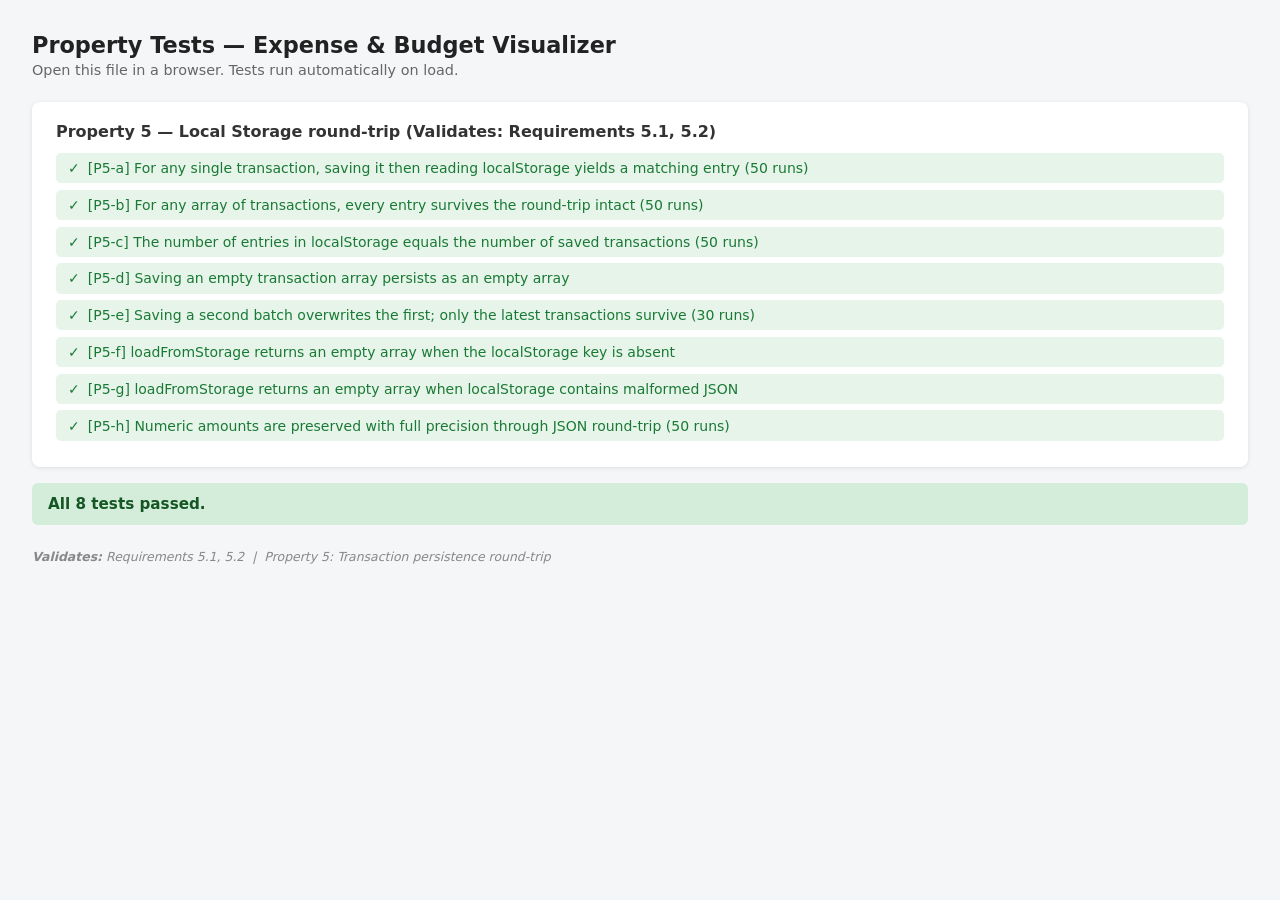
<file: test.html>
<!DOCTYPE html>
<html lang="en">
<head>
  <meta charset="UTF-8" />
  <meta name="viewport" content="width=device-width, initial-scale=1.0" />
  <title>Property Tests — Expense &amp; Budget Visualizer</title>
  <style>
    * { box-sizing: border-box; margin: 0; padding: 0; }
    body {
      font-family: system-ui, sans-serif;
      background: #f4f6f8;
      color: #222;
      padding: 2rem;
    }
    h1 { font-size: 1.4rem; margin-bottom: 0.25rem; }
    .subtitle { color: #666; font-size: 0.9rem; margin-bottom: 1.5rem; }
    .suite { background: #fff; border-radius: 8px; box-shadow: 0 1px 4px rgba(0,0,0,.1); padding: 1.25rem 1.5rem; margin-bottom: 1rem; }
    .suite h2 { font-size: 1rem; margin-bottom: 0.75rem; color: #333; }
    .result {
      padding: 0.45rem 0.75rem;
      border-radius: 5px;
      margin-bottom: 0.4rem;
      font-size: 0.875rem;
      display: flex;
      gap: 0.5rem;
      align-items: flex-start;
    }
    .result.pass { background: #e6f4ea; color: #1a7a35; }
    .result.fail { background: #fdecea; color: #b71c1c; }
    .result .icon { font-weight: bold; flex-shrink: 0; }
    .result .detail { word-break: break-all; }
    .summary {
      margin-top: 1rem;
      padding: 0.75rem 1rem;
      border-radius: 6px;
      font-weight: 600;
      font-size: 0.95rem;
    }
    .summary.all-pass { background: #d4edda; color: #155724; }
    .summary.has-fail { background: #f8d7da; color: #721c24; }
    .validates { font-size: 0.78rem; color: #888; margin-top: 0.4rem; font-style: italic; }
  </style>
</head>
<body>
  <h1>Property Tests — Expense &amp; Budget Visualizer</h1>
  <p class="subtitle">Open this file in a browser. Tests run automatically on load.</p>

  <div id="output"></div>

  <script>
    // ─────────────────────────────────────────────────────────────────────────
    // Minimal inline test harness
    // ─────────────────────────────────────────────────────────────────────────

    const suites = [];

    function describe(name, fn) {
      const suite = { name, tests: [] };
      suites.push(suite);
      fn(suite);
    }

    function it(suite, description, fn) {
      suite.tests.push({ description, fn });
    }

    function runAll() {
      const output = document.getElementById("output");
      let totalPass = 0;
      let totalFail = 0;

      suites.forEach(suite => {
        const suiteEl = document.createElement("div");
        suiteEl.className = "suite";
        suiteEl.innerHTML = `<h2>${suite.name}</h2>`;

        suite.tests.forEach(test => {
          let passed = false;
          let message = "";
          try {
            test.fn();
            passed = true;
          } catch (e) {
            message = e.message || String(e);
          }

          if (passed) totalPass++;
          else totalFail++;

          const div = document.createElement("div");
          div.className = `result ${passed ? "pass" : "fail"}`;
          div.innerHTML = `
            <span class="icon">${passed ? "✓" : "✗"}</span>
            <span class="detail">
              ${test.description}
              ${!passed ? `<br><small>${escHtml(message)}</small>` : ""}
            </span>
          `;
          suiteEl.appendChild(div);
        });

        output.appendChild(suiteEl);
      });

      const summary = document.createElement("div");
      const allPass = totalFail === 0;
      summary.className = `summary ${allPass ? "all-pass" : "has-fail"}`;
      summary.textContent = allPass
        ? `All ${totalPass} tests passed.`
        : `${totalPass} passed, ${totalFail} failed.`;
      output.appendChild(summary);
    }

    function assert(condition, message) {
      if (!condition) throw new Error(message || "Assertion failed");
    }

    function escHtml(str) {
      return str.replace(/&/g,"&amp;").replace(/</g,"&lt;").replace(/>/g,"&gt;");
    }

    // ─────────────────────────────────────────────────────────────────────────
    // Storage contract — minimal implementation under test
    // (mirrors the logic in js/app.js without depending on its DOM or globals)
    // ─────────────────────────────────────────────────────────────────────────

    const STORAGE_KEY = "ebv_transactions";

    /**
     * Write an array of transactions to localStorage.
     * Mirrors saveToStorage() in app.js.
     */
    function saveToStorage(txArray) {
      localStorage.setItem(STORAGE_KEY, JSON.stringify(txArray));
    }

    /**
     * Read and parse the stored transaction array.
     * Mirrors loadFromStorage() in app.js; falls back to [] on error.
     */
    function loadFromStorage() {
      try {
        const raw = localStorage.getItem(STORAGE_KEY);
        return raw ? JSON.parse(raw) : [];
      } catch (e) {
        return [];
      }
    }

    // ─────────────────────────────────────────────────────────────────────────
    // Property-based test generators
    // ─────────────────────────────────────────────────────────────────────────

    const CATEGORIES = ["Food", "Transport", "Fun"];

    /** Pseudo-random number seeded with current time for reproducibility within a run */
    let seed = Date.now() % 2147483647;
    function rand() {
      seed = (seed * 16807 + 0) % 2147483647;
      return (seed - 1) / 2147483646;
    }
    function randInt(min, max) {
      return Math.floor(rand() * (max - min + 1)) + min;
    }
    function randString(len = 6) {
      const chars = "abcdefghijklmnopqrstuvwxyz";
      let s = "";
      for (let i = 0; i < len; i++) s += chars[randInt(0, chars.length - 1)];
      return s;
    }

    /** Generate a single random valid transaction */
    function genTransaction() {
      return {
        id:       "tx-" + Math.floor(rand() * 1e9).toString(36) + randString(4),
        name:     randString(randInt(3, 12)),
        amount:   Math.round(rand() * 1e6 * 100) / 100 + 0.01, // always > 0
        category: CATEGORIES[randInt(0, 2)],
      };
    }

    /** Generate a random non-empty array of transactions */
    function genTransactionArray(minLen = 1, maxLen = 20) {
      const len = randInt(minLen, maxLen);
      return Array.from({ length: len }, genTransaction);
    }

    // ─────────────────────────────────────────────────────────────────────────
    // Helper: run a property against N random inputs
    // ─────────────────────────────────────────────────────────────────────────

    function property(label, numRuns, generator, predicate) {
      for (let i = 0; i < numRuns; i++) {
        const input = generator();
        const result = predicate(input);
        if (result !== true) {
          throw new Error(
            `Counter-example found after ${i + 1} run(s).\n` +
            `Input: ${JSON.stringify(input)}\n` +
            `Reason: ${result}`
          );
        }
      }
    }

    // ─────────────────────────────────────────────────────────────────────────
    // Property 5: Transaction persistence round-trip
    //
    // "For any transaction added, JSON.parse(localStorage.getItem('ebv_transactions'))
    //  should contain an entry matching that transaction's id, name, amount, and category."
    //
    // Validates: Requirements 5.1, 5.2
    // ─────────────────────────────────────────────────────────────────────────

    describe("Property 5 — Local Storage round-trip (Validates: Requirements 5.1, 5.2)", suite => {

      // ── P5-a: Single transaction is found after save ──────────────────────
      it(suite,
        "[P5-a] For any single transaction, saving it then reading localStorage yields a matching entry (50 runs)",
        () => {
          property(
            "single round-trip",
            50,
            () => genTransaction(),
            (tx) => {
              localStorage.removeItem(STORAGE_KEY);
              saveToStorage([tx]);

              const stored = loadFromStorage();
              const found = stored.find(s => s.id === tx.id);

              if (!found)
                return `Transaction id "${tx.id}" not found in stored array`;
              if (found.name !== tx.name)
                return `name mismatch: expected "${tx.name}", got "${found.name}"`;
              if (found.amount !== tx.amount)
                return `amount mismatch: expected ${tx.amount}, got ${found.amount}`;
              if (found.category !== tx.category)
                return `category mismatch: expected "${tx.category}", got "${found.category}"`;

              return true;
            }
          );
        }
      );

      // ── P5-b: Every transaction in a batch is found after save ────────────
      it(suite,
        "[P5-b] For any array of transactions, every entry survives the round-trip intact (50 runs)",
        () => {
          property(
            "batch round-trip",
            50,
            () => genTransactionArray(1, 15),
            (txArray) => {
              localStorage.removeItem(STORAGE_KEY);
              saveToStorage(txArray);

              const stored = loadFromStorage();

              for (const tx of txArray) {
                const found = stored.find(s => s.id === tx.id);
                if (!found)
                  return `Transaction id "${tx.id}" not found after batch save`;
                if (found.name !== tx.name)
                  return `name mismatch for id "${tx.id}": expected "${tx.name}", got "${found.name}"`;
                if (found.amount !== tx.amount)
                  return `amount mismatch for id "${tx.id}": expected ${tx.amount}, got ${found.amount}`;
                if (found.category !== tx.category)
                  return `category mismatch for id "${tx.id}": expected "${tx.category}", got "${found.category}"`;
              }

              return true;
            }
          );
        }
      );

      // ── P5-c: Stored count matches the saved array length ─────────────────
      it(suite,
        "[P5-c] The number of entries in localStorage equals the number of saved transactions (50 runs)",
        () => {
          property(
            "count preservation",
            50,
            () => genTransactionArray(0, 20),
            (txArray) => {
              localStorage.removeItem(STORAGE_KEY);
              saveToStorage(txArray);

              const stored = loadFromStorage();

              if (stored.length !== txArray.length)
                return `expected ${txArray.length} stored entries, got ${stored.length}`;

              return true;
            }
          );
        }
      );

      // ── P5-d: Empty array round-trips correctly ───────────────────────────
      it(suite,
        "[P5-d] Saving an empty transaction array persists as an empty array",
        () => {
          localStorage.removeItem(STORAGE_KEY);
          saveToStorage([]);

          const stored = loadFromStorage();
          assert(Array.isArray(stored),   "loadFromStorage should return an array");
          assert(stored.length === 0,     "stored length should be 0 for an empty save");
        }
      );

      // ── P5-e: Overwrite semantics — most recent save wins ─────────────────
      it(suite,
        "[P5-e] Saving a second batch overwrites the first; only the latest transactions survive (30 runs)",
        () => {
          property(
            "overwrite semantics",
            30,
            () => ({ first: genTransactionArray(1, 8), second: genTransactionArray(1, 8) }),
            ({ first, second }) => {
              localStorage.removeItem(STORAGE_KEY);
              saveToStorage(first);
              saveToStorage(second);          // overwrites

              const stored = loadFromStorage();

              // All second-batch ids must be present
              for (const tx of second) {
                if (!stored.find(s => s.id === tx.id))
                  return `id "${tx.id}" from second batch not found`;
              }

              // No first-batch id may survive (unless it also appears in second by coincidence)
              const secondIds = new Set(second.map(t => t.id));
              for (const tx of first) {
                if (!secondIds.has(tx.id) && stored.find(s => s.id === tx.id))
                  return `id "${tx.id}" from first batch should have been overwritten`;
              }

              return true;
            }
          );
        }
      );

      // ── P5-f: loadFromStorage returns [] when key is absent ───────────────
      it(suite,
        "[P5-f] loadFromStorage returns an empty array when the localStorage key is absent",
        () => {
          localStorage.removeItem(STORAGE_KEY);

          const result = loadFromStorage();
          assert(Array.isArray(result),  "should return an array");
          assert(result.length === 0,    "should be empty when key is absent");
        }
      );

      // ── P5-g: loadFromStorage returns [] for malformed JSON ───────────────
      it(suite,
        "[P5-g] loadFromStorage returns an empty array when localStorage contains malformed JSON",
        () => {
          localStorage.setItem(STORAGE_KEY, "{ this is not valid JSON [[[");

          const result = loadFromStorage();
          assert(Array.isArray(result),  "should return an array on parse error");
          assert(result.length === 0,    "should be empty on parse error");
        }
      );

      // ── P5-h: Transaction fields survive JSON serialization precisely ─────
      it(suite,
        "[P5-h] Numeric amounts are preserved with full precision through JSON round-trip (50 runs)",
        () => {
          property(
            "numeric precision",
            50,
            () => {
              const tx = genTransaction();
              // Use amounts with up to 2 decimal places — typical currency values
              tx.amount = Math.round(rand() * 999999 * 100) / 100 + 0.01;
              return tx;
            },
            (tx) => {
              saveToStorage([tx]);
              const stored = loadFromStorage();
              const found = stored[0];

              if (found.amount !== tx.amount)
                return `amount precision lost: saved ${tx.amount}, got back ${found.amount}`;

              return true;
            }
          );
        }
      );

    });

    // ─────────────────────────────────────────────────────────────────────────
    // Run everything
    // ─────────────────────────────────────────────────────────────────────────
    runAll();
  </script>

  <p class="validates" style="margin-top:1.5rem;">
    <strong>Validates:</strong> Requirements 5.1, 5.2 &nbsp;|&nbsp; Property 5: Transaction persistence round-trip
  </p>
</body>
</html>
</file>
